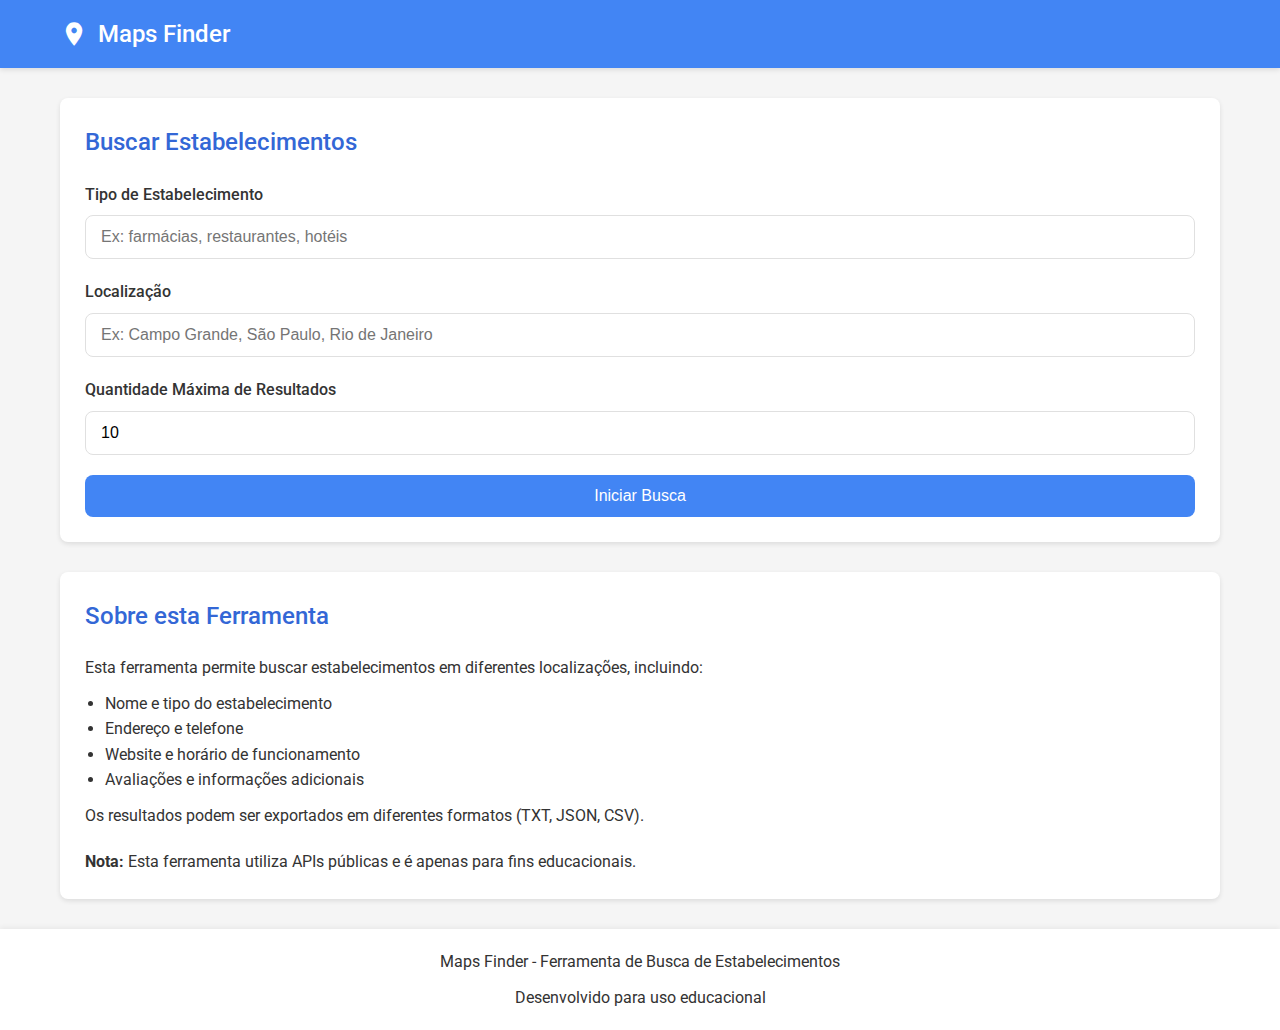
<file: index.html>
<!DOCTYPE html>
<html lang="pt-BR">
<head>
    <meta charset="UTF-8">
    <meta name="viewport" content="width=device-width, initial-scale=1.0">
    <title>Maps FindEEer - BuUUsca de Estabelecimentos</title>
    <link href="https://fonts.googleapis.com/css2?family=Roboto:wght@400;500;700&display=swap" rel="stylesheet">
    <link href="https://fonts.googleapis.com/icon?family=Material+Icons" rel="stylesheet">
    <link rel="stylesheet" href="css/style.css">
</head>
<body>
    <header>
        <div class="container">
            <div class="logo">
                <span class="material-icons">location_on</span>
                Maps Finder
            </div>
        </div>
    </header>

    <div class="container">
        <div class="card">
            <h2 class="card-title">Buscar Estabelecimentos</h2>
            <form id="searchForm">
                <div class="form-group">
                    <label for="establishment_type">Tipo de Estabelecimento</label>
                    <input type="text" id="establishment_type" name="establishment_type" placeholder="Ex: farmácias, restaurantes, hotéis" required>
                </div>
                <div class="form-group">
                    <label for="location">Localização</label>
                    <input type="text" id="location" name="location" placeholder="Ex: Campo Grande, São Paulo, Rio de Janeiro" required>
                </div>
                <div class="form-group">
                    <label for="max_results">Quantidade Máxima de Resultados</label>
                    <input type="number" id="max_results" name="max_results" min="1" max="20" value="10">
                </div>
                <button type="submit" class="btn btn-block">Iniciar Busca</button>
            </form>
        </div>

        <div class="card">
            <h2 class="card-title">Sobre esta Ferramenta</h2>
            <p>Esta ferramenta permite buscar estabelecimentos em diferentes localizações, incluindo:</p>
            <ul style="margin-left: 20px; margin-top: 10px; margin-bottom: 10px;">
                <li>Nome e tipo do estabelecimento</li>
                <li>Endereço e telefone</li>
                <li>Website e horário de funcionamento</li>
                <li>Avaliações e informações adicionais</li>
            </ul>
            <p>Os resultados podem ser exportados em diferentes formatos (TXT, JSON, CSV).</p>
            <p class="mt-2"><strong>Nota:</strong> Esta ferramenta utiliza APIs públicas e é apenas para fins educacionais.</p>
        </div>
    </div>

    <!-- Resultados -->
    <div class="container results-container" id="resultsContainer" style="display: none;">
        <div class="results-header">
            <div>
                <h2>Resultados da Busca</h2>
                <p>Busca por: <strong id="searchQuery">...</strong></p>
                <p>Total de resultados: <strong id="totalResults">0</strong></p>
            </div>
            <div class="export-buttons">
                <button id="exportTxt" class="btn btn-outline">Exportar TXT</button>
                <button id="exportJson" class="btn btn-outline">Exportar JSON</button>
                <button id="exportCsv" class="btn btn-outline">Exportar CSV</button>
                <button id="newSearch" class="btn">Nova Busca</button>
            </div>
        </div>

        <div id="alertContainer" class="alert-container"></div>

        <div id="resultsList" class="results-list">
            <!-- Os resultados serão inseridos aqui via JavaScript -->
        </div>
    </div>

    <!-- Loading Overlay -->
    <div id="loadingOverlay" class="loading-overlay">
        <h2>Buscando Dados...</h2>
        <div id="progressContainer" class="progress-container">
            <div class="progress-bar">
                <div id="progressBarFill" class="progress-bar-fill" style="width: 0%"></div>
            </div>
            <p id="progressStatus" class="progress-status">Iniciando busca...</p>
        </div>
    </div>

    <footer>
        <div class="container">
            <p class="text-center">Maps Finder - Ferramenta de Busca de Estabelecimentos</p>
            <p class="text-center mt-1">Desenvolvido para uso educacional</p>
        </div>
    </footer>

    <!-- Scripts -->
    <script src="js/app.js"></script>
</body>
</html>
</file>
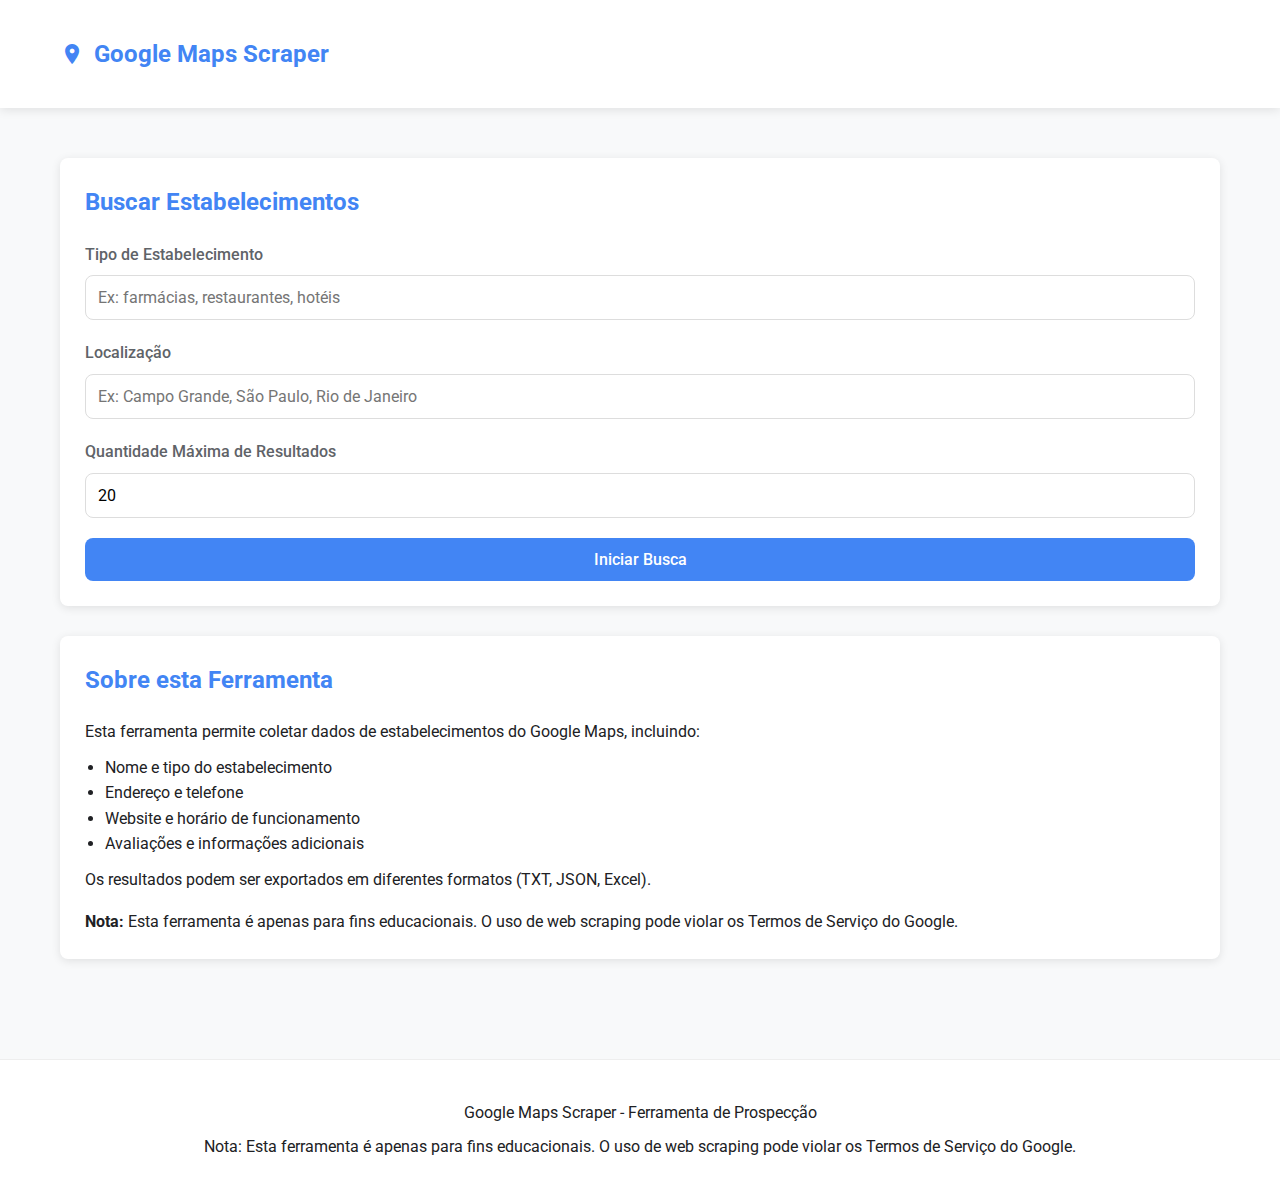
<file: static/index.html>
<!DOCTYPE html>
<html lang="pt-BR">
<head>
    <meta charset="UTF-8">
    <meta name="viewport" content="width=device-width, initial-scale=1.0">
    <title>Google Maps Scraper</title>
    <link href="https://fonts.googleapis.com/css2?family=Roboto:wght@400;500;700&display=swap" rel="stylesheet">
    <link href="https://fonts.googleapis.com/icon?family=Material+Icons" rel="stylesheet">
    <link rel="stylesheet" href="/static/css/style.css">
</head>
<body>
    <header>
        <div class="container">
            <div class="logo">
                <span class="material-icons">location_on</span>
                Google Maps Scraper
            </div>
        </div>
    </header>

    <div class="container">
        <div class="card">
            <h2 class="card-title">Buscar Estabelecimentos</h2>
            <form action="/search" method="POST">
                <div class="form-group">
                    <label for="establishment_type">Tipo de Estabelecimento</label>
                    <input type="text" id="establishment_type" name="establishment_type" placeholder="Ex: farmácias, restaurantes, hotéis" required>
                </div>
                <div class="form-group">
                    <label for="location">Localização</label>
                    <input type="text" id="location" name="location" placeholder="Ex: Campo Grande, São Paulo, Rio de Janeiro" required>
                </div>
                <div class="form-group">
                    <label for="max_results">Quantidade Máxima de Resultados</label>
                    <input type="number" id="max_results" name="max_results" min="1" max="100" value="20">
                </div>
                <button type="submit" class="btn btn-block">Iniciar Busca</button>
            </form>
        </div>

        <div class="card">
            <h2 class="card-title">Sobre esta Ferramenta</h2>
            <p>Esta ferramenta permite coletar dados de estabelecimentos do Google Maps, incluindo:</p>
            <ul style="margin-left: 20px; margin-top: 10px; margin-bottom: 10px;">
                <li>Nome e tipo do estabelecimento</li>
                <li>Endereço e telefone</li>
                <li>Website e horário de funcionamento</li>
                <li>Avaliações e informações adicionais</li>
            </ul>
            <p>Os resultados podem ser exportados em diferentes formatos (TXT, JSON, Excel).</p>
            <p class="mt-2"><strong>Nota:</strong> Esta ferramenta é apenas para fins educacionais. O uso de web scraping pode violar os Termos de Serviço do Google.</p>
        </div>
    </div>

    <footer>
        <div class="container">
            <p class="text-center">Google Maps Scraper - Ferramenta de Prospecção</p>
            <p class="text-center mt-1">Nota: Esta ferramenta é apenas para fins educacionais. O uso de web scraping pode violar os Termos de Serviço do Google.</p>
        </div>
    </footer>
</body>
</html>
</file>
<file: css/style.css>
:root {
    --primary-color: #4285f4;
    --primary-dark: #3367d6;
    --secondary-color: #fbbc05;
    --success-color: #34a853;
    --danger-color: #ea4335;
    --light-gray: #f5f5f5;
    --medium-gray: #e0e0e0;
    --dark-gray: #757575;
    --text-color: #333333;
    --white: #ffffff;
    --shadow: 0 2px 5px rgba(0, 0, 0, 0.1);
    --radius: 8px;
}

* {
    margin: 0;
    padding: 0;
    box-sizing: border-box;
}

body {
    font-family: 'Roboto', sans-serif;
    line-height: 1.6;
    color: var(--text-color);
    background-color: var(--light-gray);
    min-height: 100vh;
    display: flex;
    flex-direction: column;
}

.container {
    width: 100%;
    max-width: 1200px;
    margin: 0 auto;
    padding: 0 20px;
}

header {
    background-color: var(--primary-color);
    color: var(--white);
    padding: 15px 0;
    box-shadow: var(--shadow);
    margin-bottom: 30px;
}

.logo {
    display: flex;
    align-items: center;
    font-size: 24px;
    font-weight: 500;
}

.logo .material-icons {
    margin-right: 10px;
    font-size: 28px;
}

.card {
    background-color: var(--white);
    border-radius: var(--radius);
    box-shadow: var(--shadow);
    padding: 25px;
    margin-bottom: 30px;
}

.card-title {
    margin-bottom: 20px;
    color: var(--primary-dark);
    font-weight: 500;
}

.form-group {
    margin-bottom: 20px;
}

label {
    display: block;
    margin-bottom: 8px;
    font-weight: 500;
}

input[type="text"],
input[type="number"] {
    width: 100%;
    padding: 12px 15px;
    border: 1px solid var(--medium-gray);
    border-radius: var(--radius);
    font-size: 16px;
    transition: border-color 0.3s;
}

input[type="text"]:focus,
input[type="number"]:focus {
    border-color: var(--primary-color);
    outline: none;
}

.btn {
    background-color: var(--primary-color);
    color: var(--white);
    border: none;
    border-radius: var(--radius);
    padding: 12px 20px;
    font-size: 16px;
    font-weight: 500;
    cursor: pointer;
    transition: background-color 0.3s;
    text-decoration: none;
    display: inline-block;
    text-align: center;
}

.btn:hover {
    background-color: var(--primary-dark);
}

.btn-block {
    display: block;
    width: 100%;
}

.btn-outline {
    background-color: transparent;
    color: var(--primary-color);
    border: 1px solid var(--primary-color);
}

.btn-outline:hover {
    background-color: var(--primary-color);
    color: var(--white);
}

footer {
    background-color: var(--white);
    padding: 20px 0;
    margin-top: auto;
    box-shadow: 0 -2px 5px rgba(0, 0, 0, 0.05);
}

.text-center {
    text-align: center;
}

.mt-1 {
    margin-top: 10px;
}

.mt-2 {
    margin-top: 20px;
}

/* Results Styles */
.results-container {
    margin-top: 30px;
}

.results-header {
    display: flex;
    justify-content: space-between;
    align-items: center;
    margin-bottom: 20px;
    flex-wrap: wrap;
    gap: 15px;
}

.export-buttons {
    display: flex;
    gap: 10px;
    flex-wrap: wrap;
}

.results-list {
    list-style: none;
}

.result-item {
    background-color: var(--white);
    border-radius: var(--radius);
    box-shadow: var(--shadow);
    padding: 20px;
    margin-bottom: 15px;
}

.result-title {
    font-size: 18px;
    font-weight: 500;
    margin-bottom: 10px;
    color: var(--primary-dark);
}

.result-info {
    margin-bottom: 5px;
}

.result-label {
    font-weight: 500;
    margin-right: 5px;
}

.result-rating {
    display: flex;
    align-items: center;
    margin-top: 10px;
}

.rating-stars {
    color: var(--secondary-color);
    margin-right: 5px;
}

/* Loading Overlay */
.loading-overlay {
    position: fixed;
    top: 0;
    left: 0;
    width: 100%;
    height: 100%;
    background-color: rgba(255, 255, 255, 0.9);
    display: flex;
    flex-direction: column;
    justify-content: center;
    align-items: center;
    z-index: 1000;
    display: none;
}

.loading-overlay.active {
    display: flex;
}

.progress-container {
    width: 80%;
    max-width: 500px;
    margin-top: 20px;
}

.progress-bar {
    width: 100%;
    height: 10px;
    background-color: var(--medium-gray);
    border-radius: 5px;
    overflow: hidden;
}

.progress-bar-fill {
    height: 100%;
    background-color: var(--primary-color);
    transition: width 0.3s ease;
}

.progress-status {
    margin-top: 10px;
    text-align: center;
    color: var(--dark-gray);
}

/* Alert Container */
.alert-container {
    margin-bottom: 20px;
}

.alert {
    padding: 15px;
    border-radius: var(--radius);
    margin-bottom: 15px;
}

.alert-error {
    background-color: rgba(234, 67, 53, 0.1);
    border: 1px solid var(--danger-color);
    color: var(--danger-color);
}

.alert-success {
    background-color: rgba(52, 168, 83, 0.1);
    border: 1px solid var(--success-color);
    color: var(--success-color);
}

/* Responsive */
@media (max-width: 768px) {
    .results-header {
        flex-direction: column;
        align-items: flex-start;
    }
    
    .export-buttons {
        margin-top: 15px;
        width: 100%;
    }
    
    .btn {
        padding: 10px 15px;
    }
}
</file>
<file: static/css/style.css>
/* Google Maps Scraper Web Interface - Estilo CSS */

:root {
    --primary-color: #4285F4;
    --secondary-color: #34A853;
    --accent-color: #FBBC05;
    --danger-color: #EA4335;
    --light-color: #F8F9FA;
    --dark-color: #202124;
    --gray-color: #5F6368;
    --border-radius: 8px;
    --box-shadow: 0 2px 10px rgba(0, 0, 0, 0.1);
}

* {
    margin: 0;
    padding: 0;
    box-sizing: border-box;
    font-family: 'Roboto', Arial, sans-serif;
}

body {
    background-color: var(--light-color);
    color: var(--dark-color);
    line-height: 1.6;
}

.container {
    width: 100%;
    max-width: 1200px;
    margin: 0 auto;
    padding: 20px;
}

header {
    background-color: white;
    box-shadow: var(--box-shadow);
    padding: 15px 0;
    margin-bottom: 30px;
}

header .container {
    display: flex;
    justify-content: space-between;
    align-items: center;
}

.logo {
    display: flex;
    align-items: center;
    gap: 10px;
    color: var(--primary-color);
    font-size: 24px;
    font-weight: bold;
}

.logo img {
    height: 40px;
}

.card {
    background-color: white;
    border-radius: var(--border-radius);
    box-shadow: var(--box-shadow);
    padding: 25px;
    margin-bottom: 30px;
}

.card-title {
    color: var(--primary-color);
    margin-bottom: 20px;
    font-size: 24px;
}

.form-group {
    margin-bottom: 20px;
}

label {
    display: block;
    margin-bottom: 8px;
    font-weight: 500;
    color: var(--gray-color);
}

input, select {
    width: 100%;
    padding: 12px;
    border: 1px solid #ddd;
    border-radius: var(--border-radius);
    font-size: 16px;
    transition: border 0.3s;
}

input:focus, select:focus {
    outline: none;
    border-color: var(--primary-color);
}

.btn {
    display: inline-block;
    padding: 12px 24px;
    background-color: var(--primary-color);
    color: white;
    border: none;
    border-radius: var(--border-radius);
    cursor: pointer;
    font-size: 16px;
    font-weight: 500;
    text-align: center;
    transition: background-color 0.3s, transform 0.2s;
}

.btn:hover {
    background-color: #3367D6;
    transform: translateY(-2px);
}

.btn-block {
    display: block;
    width: 100%;
}

.btn-secondary {
    background-color: var(--secondary-color);
}

.btn-secondary:hover {
    background-color: #2E8B46;
}

.btn-danger {
    background-color: var(--danger-color);
}

.btn-danger:hover {
    background-color: #D62516;
}

.btn-outline {
    background-color: transparent;
    border: 1px solid var(--primary-color);
    color: var(--primary-color);
}

.btn-outline:hover {
    background-color: var(--primary-color);
    color: white;
}

.mt-1 { margin-top: 0.5rem; }
.mt-2 { margin-top: 1rem; }
.mt-3 { margin-top: 1.5rem; }
.mt-4 { margin-top: 2rem; }

.mb-1 { margin-bottom: 0.5rem; }
.mb-2 { margin-bottom: 1rem; }
.mb-3 { margin-bottom: 1.5rem; }
.mb-4 { margin-bottom: 2rem; }

.text-center { text-align: center; }
.text-right { text-align: right; }

/* Resultados */
.results-header {
    display: flex;
    justify-content: space-between;
    align-items: center;
    margin-bottom: 20px;
}

.export-buttons {
    display: flex;
    gap: 10px;
}

.result-card {
    background-color: white;
    border-radius: var(--border-radius);
    box-shadow: var(--box-shadow);
    margin-bottom: 15px;
    overflow: hidden;
    list-style-type: none;
}

.result-header {
    padding: 15px 20px;
    background-color: #f5f5f5;
    display: flex;
    justify-content: space-between;
    align-items: center;
    cursor: pointer;
}

.result-header h3 {
    margin: 0;
    color: var(--primary-color);
}

.result-body {
    max-height: 0;
    overflow: hidden;
    transition: max-height 0.3s ease-out;
}

.result-body.active {
    max-height: 1000px;
}

.result-info {
    padding: 20px;
}

.result-info p {
    margin-bottom: 10px;
}

/* Loading Overlay */
.loading-overlay {
    position: fixed;
    top: 0;
    left: 0;
    width: 100%;
    height: 100%;
    background-color: rgba(255, 255, 255, 0.9);
    display: flex;
    flex-direction: column;
    justify-content: center;
    align-items: center;
    z-index: 1000;
    opacity: 0;
    visibility: hidden;
    transition: opacity 0.3s, visibility 0.3s;
}

.loading-overlay.active {
    opacity: 1;
    visibility: visible;
}

.progress-container {
    width: 80%;
    max-width: 500px;
    margin-top: 20px;
    display: none;
}

.progress-bar {
    width: 100%;
    height: 10px;
    background-color: #e0e0e0;
    border-radius: 5px;
    overflow: hidden;
}

.progress-bar-fill {
    height: 100%;
    background-color: var(--primary-color);
    width: 0%;
    transition: width 0.5s;
}

.progress-status {
    margin-top: 10px;
    text-align: center;
    color: var(--gray-color);
}

/* Alerts */
.alert-container {
    position: fixed;
    top: 20px;
    right: 20px;
    z-index: 1001;
    width: 300px;
}

.alert {
    padding: 15px;
    margin-bottom: 10px;
    border-radius: var(--border-radius);
    color: white;
    box-shadow: var(--box-shadow);
    animation: slideIn 0.3s forwards;
}

.alert-success {
    background-color: var(--secondary-color);
}

.alert-error {
    background-color: var(--danger-color);
}

@keyframes slideIn {
    from {
        transform: translateX(100%);
        opacity: 0;
    }
    to {
        transform: translateX(0);
        opacity: 1;
    }
}

/* Footer */
footer {
    background-color: white;
    padding: 20px 0;
    margin-top: 50px;
    border-top: 1px solid #eee;
}

/* Responsividade */
@media (max-width: 768px) {
    .export-buttons {
        flex-direction: column;
    }
    
    .btn {
        margin-bottom: 10px;
    }
    
    .results-header {
        flex-direction: column;
        align-items: flex-start;
    }
    
    .results-header h2 {
        margin-bottom: 15px;
    }
}

/* Material Icons */
.material-icons {
    font-family: 'Material Icons';
    font-weight: normal;
    font-style: normal;
    font-size: 24px;
    line-height: 1;
    letter-spacing: normal;
    text-transform: none;
    display: inline-block;
    white-space: nowrap;
    word-wrap: normal;
    direction: ltr;
    -webkit-font-feature-settings: 'liga';
    -webkit-font-smoothing: antialiased;
}
</file>
